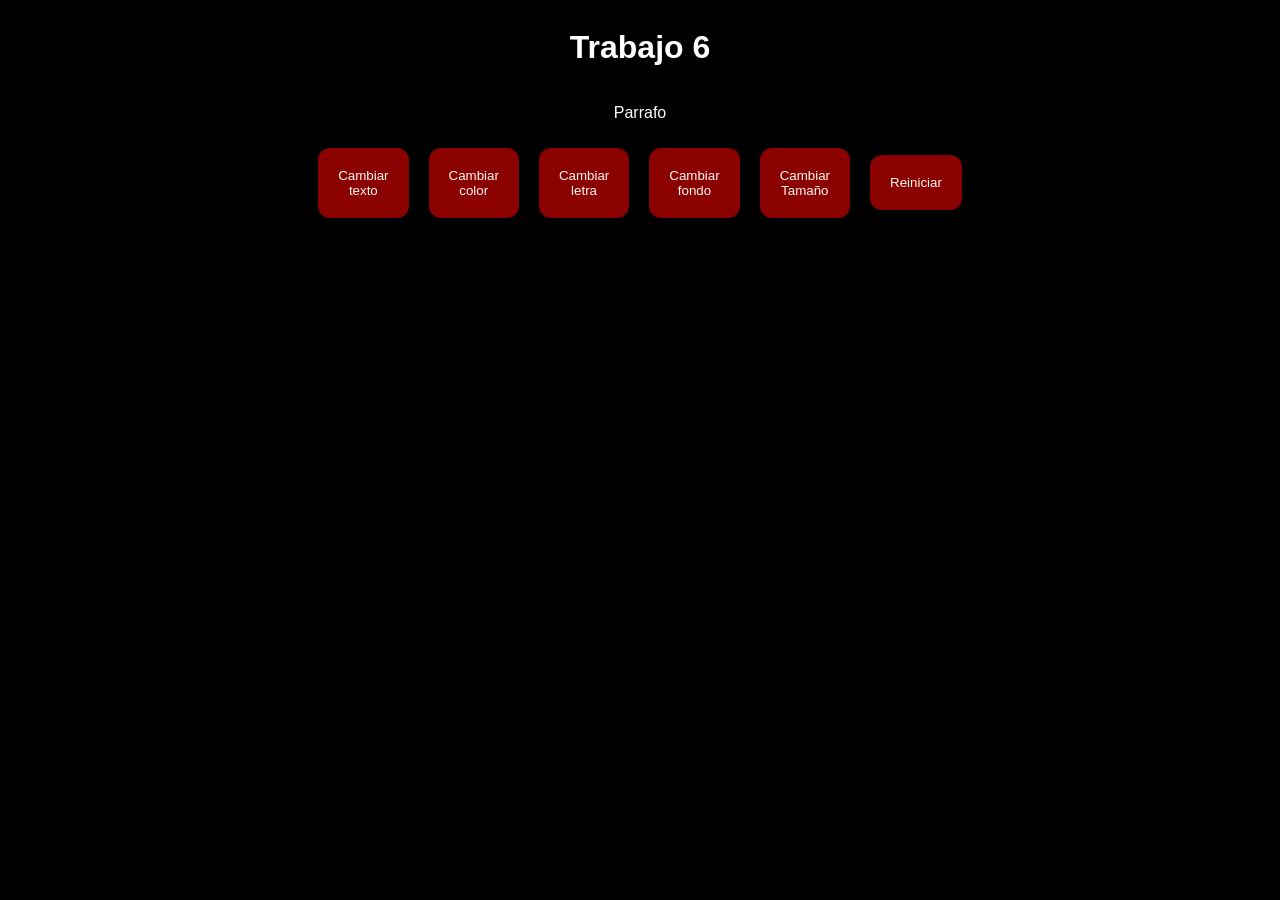
<file: TP6/index.html>
<!DOCTYPE html>
<html lang="es">
<head>
    <meta charset="UTF-8">
    <meta name="viewport" content="width=device-width, initial-scale=1.0">
    <title>Document</title>
<link rel="stylesheet" href="style.css">
</head>
<body>
    <h1>Trabajo 6</h1>
    <p id="P">Parrafo</p>
    <div>
        <button id="Texto">Cambiar texto</button>
        <button id="color">Cambiar color</button>
        <button id="letra">Cambiar letra</button>
        <button id="fondos">Cambiar fondo</button>
        <button id="Tamaño">Cambiar Tamaño</button>
        <button id="Reinicio">Reiniciar</button>

    </div>
</body>
<script src="Java.js"></script>
</html>
</file>
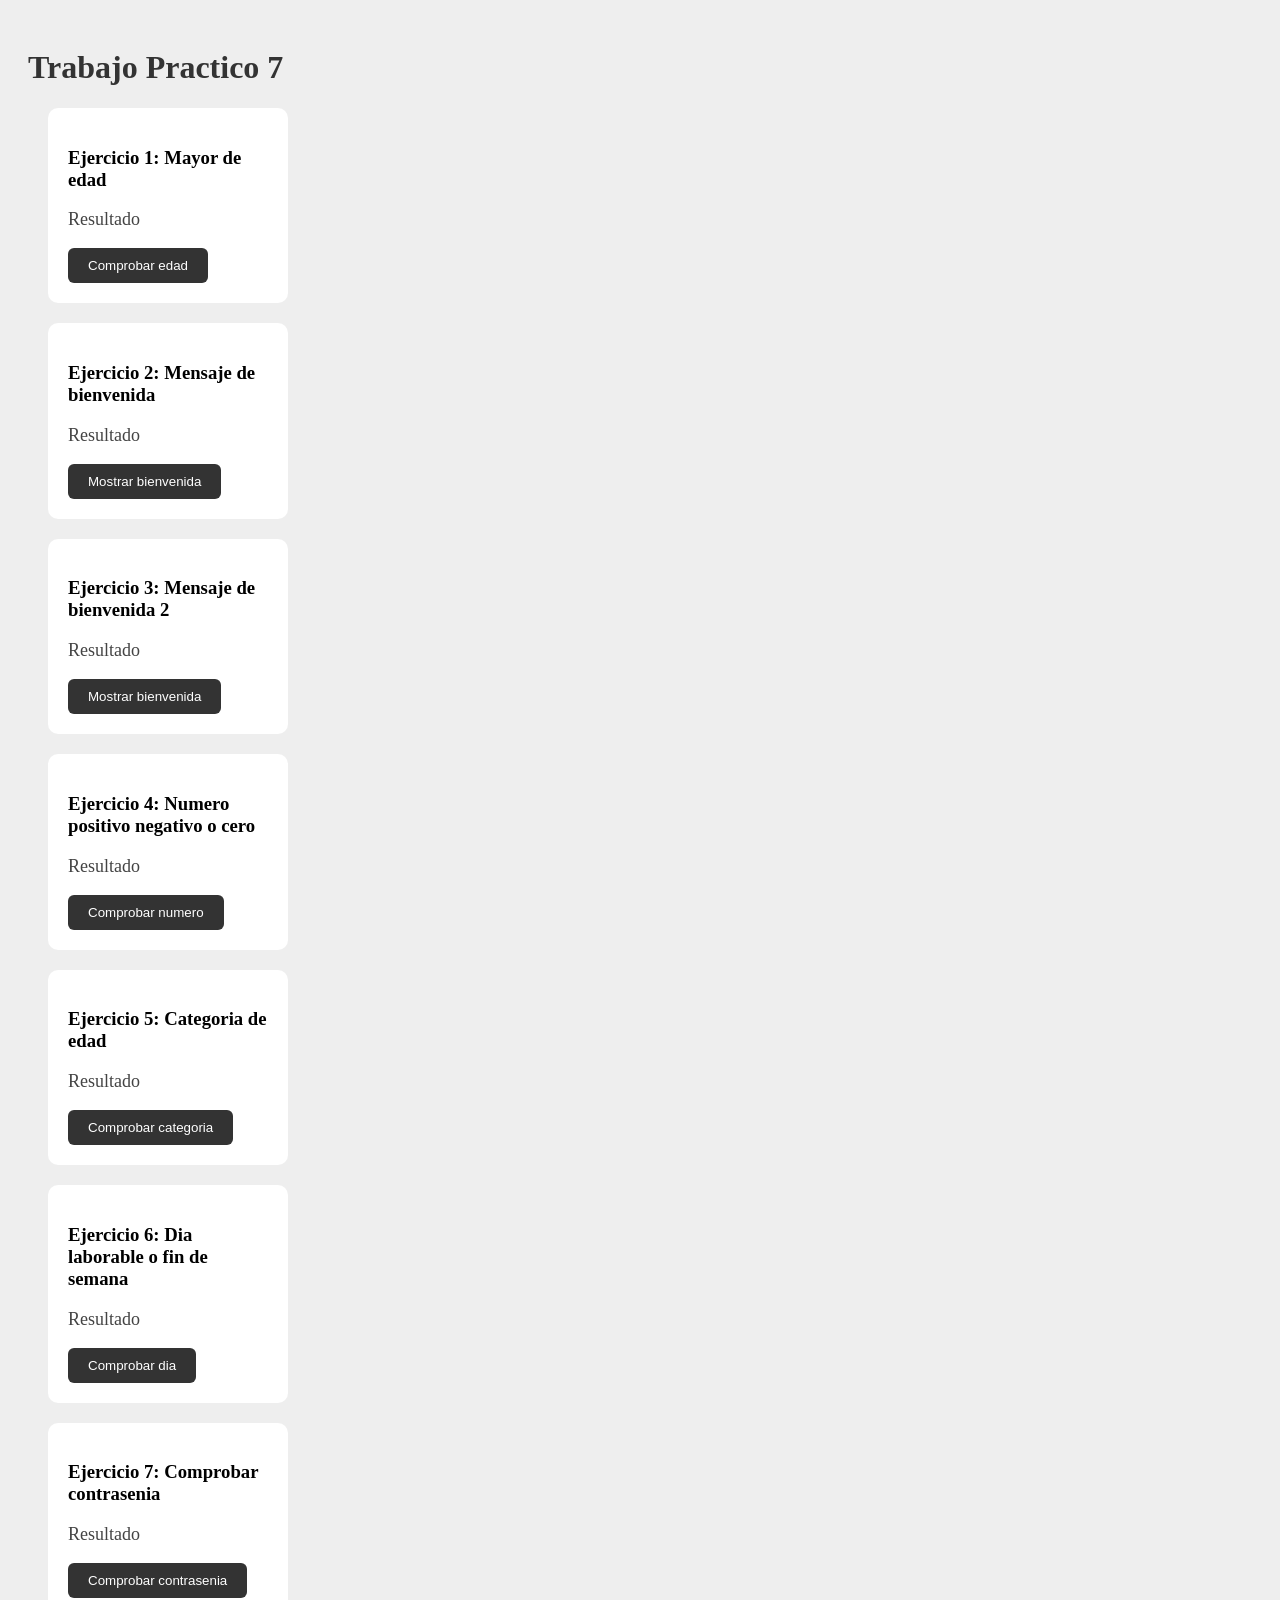
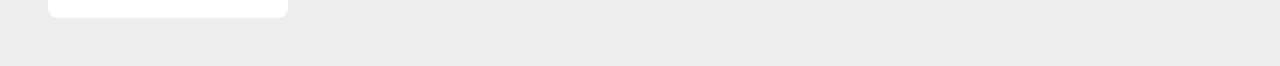
<file: TP7/index.html>
<!DOCTYPE html>
<html lang="es">
<head>
    <meta charset="UTF-8">
    <meta name="viewport" content="width=device-width, initial-scale=1.0">
    <title>Trabajo Practico 7</title>
    <link rel="stylesheet" href="style.css">
</head>
<body>

    <h1 id="titulo">Trabajo Practico 7</h1>

    <div id="ejercicio1">
        <h3 id="titulo1">Ejercicio 1: Mayor de edad</h3>
        <p id="parrafo1">Resultado</p>
        <button id="boton1">Comprobar edad</button>
    </div>

    <div id="ejercicio2">
        <h3 id="titulo2">Ejercicio 2: Mensaje de bienvenida</h3>
        <p id="parrafo2">Resultado</p>
        <button id="boton2">Mostrar bienvenida</button>
    </div>

    <div id="ejercicio3">
        <h3 id="titulo3">Ejercicio 3: Mensaje de bienvenida 2</h3>
        <p id="parrafo3">Resultado</p>
        <button id="boton3">Mostrar bienvenida</button>
    </div>

    <div id="ejercicio4">
        <h3 id="titulo4">Ejercicio 4: Numero positivo negativo o cero</h3>
        <p id="parrafo4">Resultado</p>
        <button id="boton4">Comprobar numero</button>
    </div>

    <div id="ejercicio5">
        <h3 id="titulo5">Ejercicio 5: Categoria de edad</h3>
        <p id="parrafo5">Resultado</p>
        <button id="boton5">Comprobar categoria</button>
    </div>

    <div id="ejercicio6">
        <h3 id="titulo6">Ejercicio 6: Dia laborable o fin de semana</h3>
        <p id="parrafo6">Resultado</p>
        <button id="boton6">Comprobar dia</button>
    </div>

    <div id="ejercicio7">
        <h3 id="titulo7">Ejercicio 7: Comprobar contrasenia</h3>
        <p id="parrafo7">Resultado</p>
        <button id="boton7">Comprobar contrasenia</button>
    </div>

    <script src="java.js"></script>
</body>
</html>
</file>
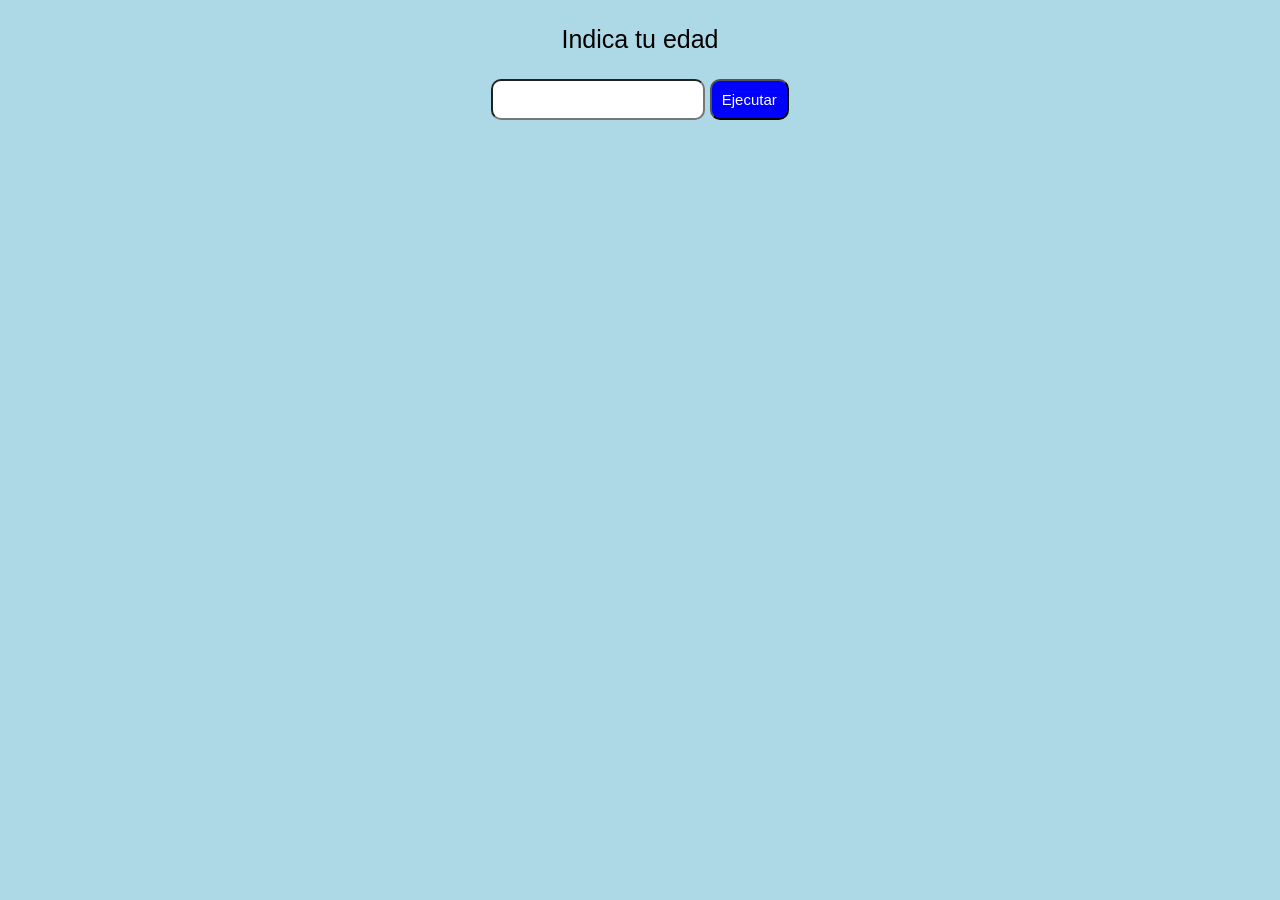
<file: TP8/index.html>
<!DOCTYPE html>
<html lang="en">
<head>
    <meta charset="UTF-8">
    <meta name="viewport" content="width=device-width, initial-scale=1.0">
    <title>Document</title>
    <link rel="stylesheet" href="style.css">
</head>
<body>

<p id="ej1">Indica tu edad</p>
<input type="number" id="inputEj1">
<button id="botonEj1">Ejecutar</button>

</body>
</html>
<script src="./app.js"></script>
</file>
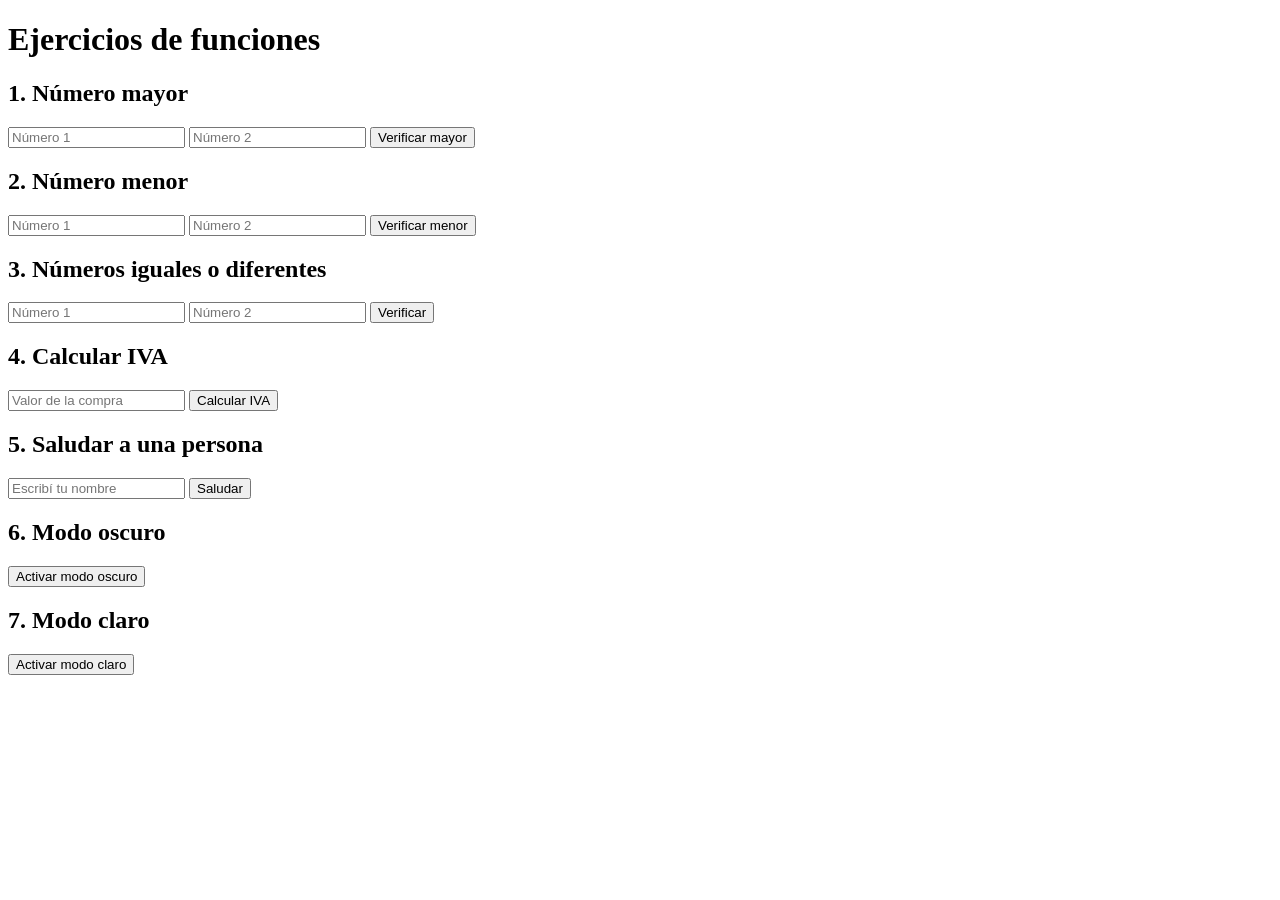
<file: TP9/Index.html>
<!DOCTYPE html>
<html lang="es">
<head>
    <meta charset="UTF-8">
</head>
<body>

    <h1>Ejercicios de funciones</h1>

    <h2>1. Número mayor</h2>
    <input type="number" id="numero1" placeholder="Número 1">
    <input type="number" id="numero2" placeholder="Número 2">
    <button onclick="ejecutarMayor()">Verificar mayor</button>
    <p id="resultado1"></p>

    <h2>2. Número menor</h2>
    <input type="number" id="numero3" placeholder="Número 1">
    <input type="number" id="numero4" placeholder="Número 2">
    <button onclick="ejecutarMenor()">Verificar menor</button>
    <p id="resultado2"></p>

    <h2>3. Números iguales o diferentes</h2>
    <input type="number" id="numero5" placeholder="Número 1">
    <input type="number" id="numero6" placeholder="Número 2">
    <button onclick="ejecutarIguales()">Verificar</button>
    <p id="resultado3"></p>

    <h2>4. Calcular IVA</h2>
    <input type="number" id="compra" placeholder="Valor de la compra">
    <button onclick="ejecutarIVA()">Calcular IVA</button>
    <p id="resultado4"></p>

    <h2>5. Saludar a una persona</h2>
    <input type="text" id="nombre" placeholder="Escribí tu nombre">
    <button onclick="ejecutarSaludo()">Saludar</button>
    <p id="resultado5"></p>

    <h2>6. Modo oscuro</h2>
    <button onclick="modoOscuro()">Activar modo oscuro</button>

    <h2>7. Modo claro</h2>
    <button onclick="modoClaro()">Activar modo claro</button>

    <script src="App.js"></script>

</body>
</html>
</file>
<file: TP6/style.css>
body{background-color:black ;
color: rgb(255, 255, 255);
font-family: "arial";
display: flex;
flex-direction: column;
justify-content: center;
align-items:center;
}

div{
     display:flex;
     justify-content:center;
     width:100px;
     align-items:center;
 }

 button{
      background-color: darkred;
      color: floralwhite;
      padding:20px;
      border:none;
      border-radius:12px;
      margin:10px;
 }
 
button:hover{
background-color: lightslategrey;

}
</file>
<file: TP7/style.css>
body {
    background-color: #eeeeee;
    padding: 20px;
}

#titulo {
    color: #333333;
}

#subtitulo {
    color: #555555;
}

#ejercicio1 {
    background-color: white;
    width: 200px;
    margin: 20px;
    padding: 20px;
    border-radius: 10px;
}

#ejercicio2 {
    background-color: white;
    width: 200px;
    margin: 20px;
    padding: 20px;
    border-radius: 10px;
}

#ejercicio3 {
    background-color: white;
    width: 200px;
    margin: 20px;
    padding: 20px;
    border-radius: 10px;
}

#ejercicio4 {
    background-color: white;
    width: 200px;
    margin: 20px;
    padding: 20px;
    border-radius: 10px;
}

#ejercicio5 {
    background-color: white;
    width: 200px;
    margin: 20px;
    padding: 20px;
    border-radius: 10px;
}

#ejercicio6 {
    background-color: white;
    width: 200px;
    margin: 20px;
    padding: 20px;
    border-radius: 10px;
}

#ejercicio7 {
    background-color: white;
    width: 200px;
    margin: 20px;
    padding: 20px;
    border-radius: 10px;
}

#parrafo1 {
    font-size: 18px;
    color: #444444;
}

#parrafo2 {
    font-size: 18px;
    color: #444444;
}

#parrafo3 {
    font-size: 18px;
    color: #444444;
}

#parrafo4 {
    font-size: 18px;
    color: #444444;
}

#parrafo5 {
    font-size: 18px;
    color: #444444;
}

#parrafo6 {
    font-size: 18px;
    color: #444444;
}

#parrafo7 {
    font-size: 18px;
    color: #444444;
}

#boton1 {
    padding: 10px 20px;
    border: none;
    border-radius: 6px;
    background-color: #333333;
    color: white;
}

#boton2 {
    padding: 10px 20px;
    border: none;
    border-radius: 6px;
    background-color: #333333;
    color: white;
}

#boton3 {
    padding: 10px 20px;
    border: none;
    border-radius: 6px;
    background-color: #333333;
    color: white;
}

#boton4 {
    padding: 10px 20px;
    border: none;
    border-radius: 6px;
    background-color: #333333;
    color: white;
}

#boton5 {
    padding: 10px 20px;
    border: none;
    border-radius: 6px;
    background-color: #333333;
    color: white;
}

#boton6 {
    padding: 10px 20px;
    border: none;
    border-radius: 6px;
    background-color: #333333;
    color: white;
}

#boton7 {
    padding: 10px 20px;
    border: none;
    border-radius: 6px;
    background-color: #333333;
    color: white;
}
</file>
<file: TP8/style.css>
body {
    font-family: Arial, Helvetica, sans-serif;
    text-align: center;
    background-color: lightblue;
}

#ej1 {
    font-size: 25px;
    border-radius: 10px;
}

#inputEj1 {     
    padding: 10px;     
    font-size: 15px;     
    border-radius: 10px; 
}
#botonEj1 {
    padding: 10px;
    font-size: 15px;
    background-color: blue;
    color: white;
    border-radius: 10px;
}
</file>
